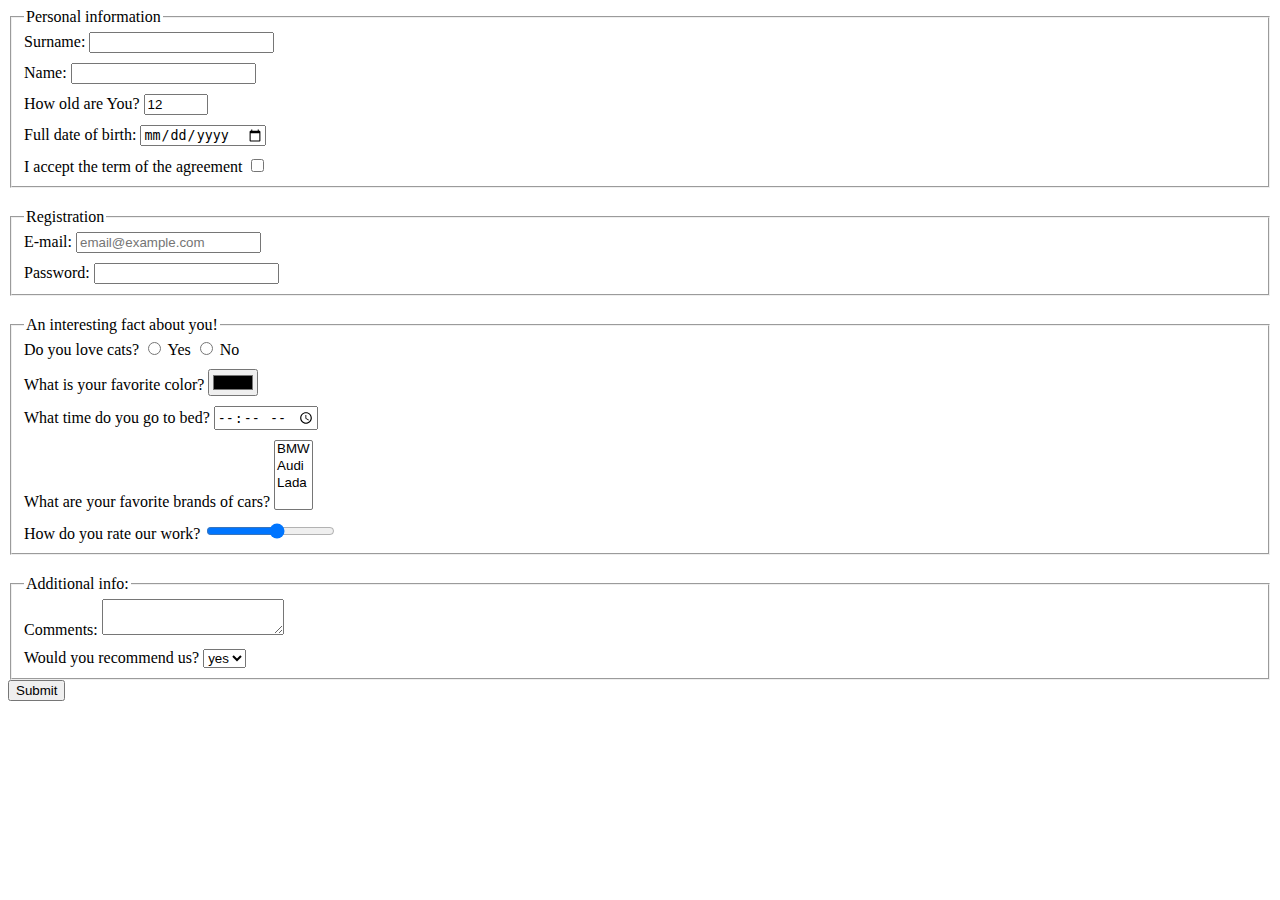
<file: index.html>
<!doctype html><html lang="en"><head><meta charset="UTF-8"><meta name="viewport" content="width=device-width, user-scalable=no, initial-scale=1.0, maximum-scale=1.0, minimum-scale=1.0"><meta http-equiv="X-UA-Compatible" content="ie=edge"><title>HTML Form</title><link rel="stylesheet" href="style.3aa51b1c.css"></head><body> <form action="https://mate-academy-form-lesson.herokuapp.com/create-application" method="post"> <fieldset class="fieldset first-field"> <legend>Personal information</legend> <div class="form-field"> <label> Surname: <input type="text" name="surname" autocomplete="off" required> </label> </div> <div class="form-field"> <label> Name: <input type="text" name="name" autocomplete="off" required> </label> </div> <div class="form-field"> <label> How old are You? <input type="number" value="12" name="age" min="1" max="100"> </label> </div> <div class="form-field"> <label> Full date of birth: <input type="date" name="birthday"> </label> </div> <div class="form-field"> <label> I accept the term of the agreement <input type="checkbox" name="agreement" value="yes" required> </label> </div> </fieldset> <fieldset class="fieldset"> <legend>Registration</legend> <div class="form-field"> <label> E-mail: <input type="email" name="email" placeholder="email@example.com" required> </label> </div> <div class="form-field"> <label> Password: <input type="password" name="password" minlength="6" maxlength="12" required> </label> </div> </fieldset> <fieldset class="fieldset"> <legend>An interesting fact about you!</legend> <div class="form-field"> Do you love cats? <label> <input type="radio" name="loveCats" value="yes"> Yes </label> <label> <input type="radio" name="loveCats" value="no"> No </label> </div> <div class="form-field"> <label> What is your favorite color? <input type="color" name="color"> </label> </div> <div class="form-field"> <label> What time do you go to bed? <input type="time" name="time"> </label> </div> <div class="form-field"> <label> What are your favorite brands of cars? <select name="car" multiple> <option value="bmw">BMW</option> <option value="audi">Audi</option> <option value="lada">Lada</option> </select> </label> </div> <div class="form-field"> <label> How do you rate our work? <input type="range" name="rate" min="1" max="10"> </label> </div> </fieldset> <fieldset class="fieldset"> <legend>Additional info:</legend> <div class="form-field"> <label> Comments: <textarea name="comments"></textarea> </label> </div> <div class="form-field"> <label> Would you recommend us? <select name="recommend"> <option value="yes">yes</option> <option value="no">no</option> </select> </label> </div> </fieldset> <button type="submit">Submit</button> </form> <script src="main.5883b77c.js"></script> </body></html>
</file>
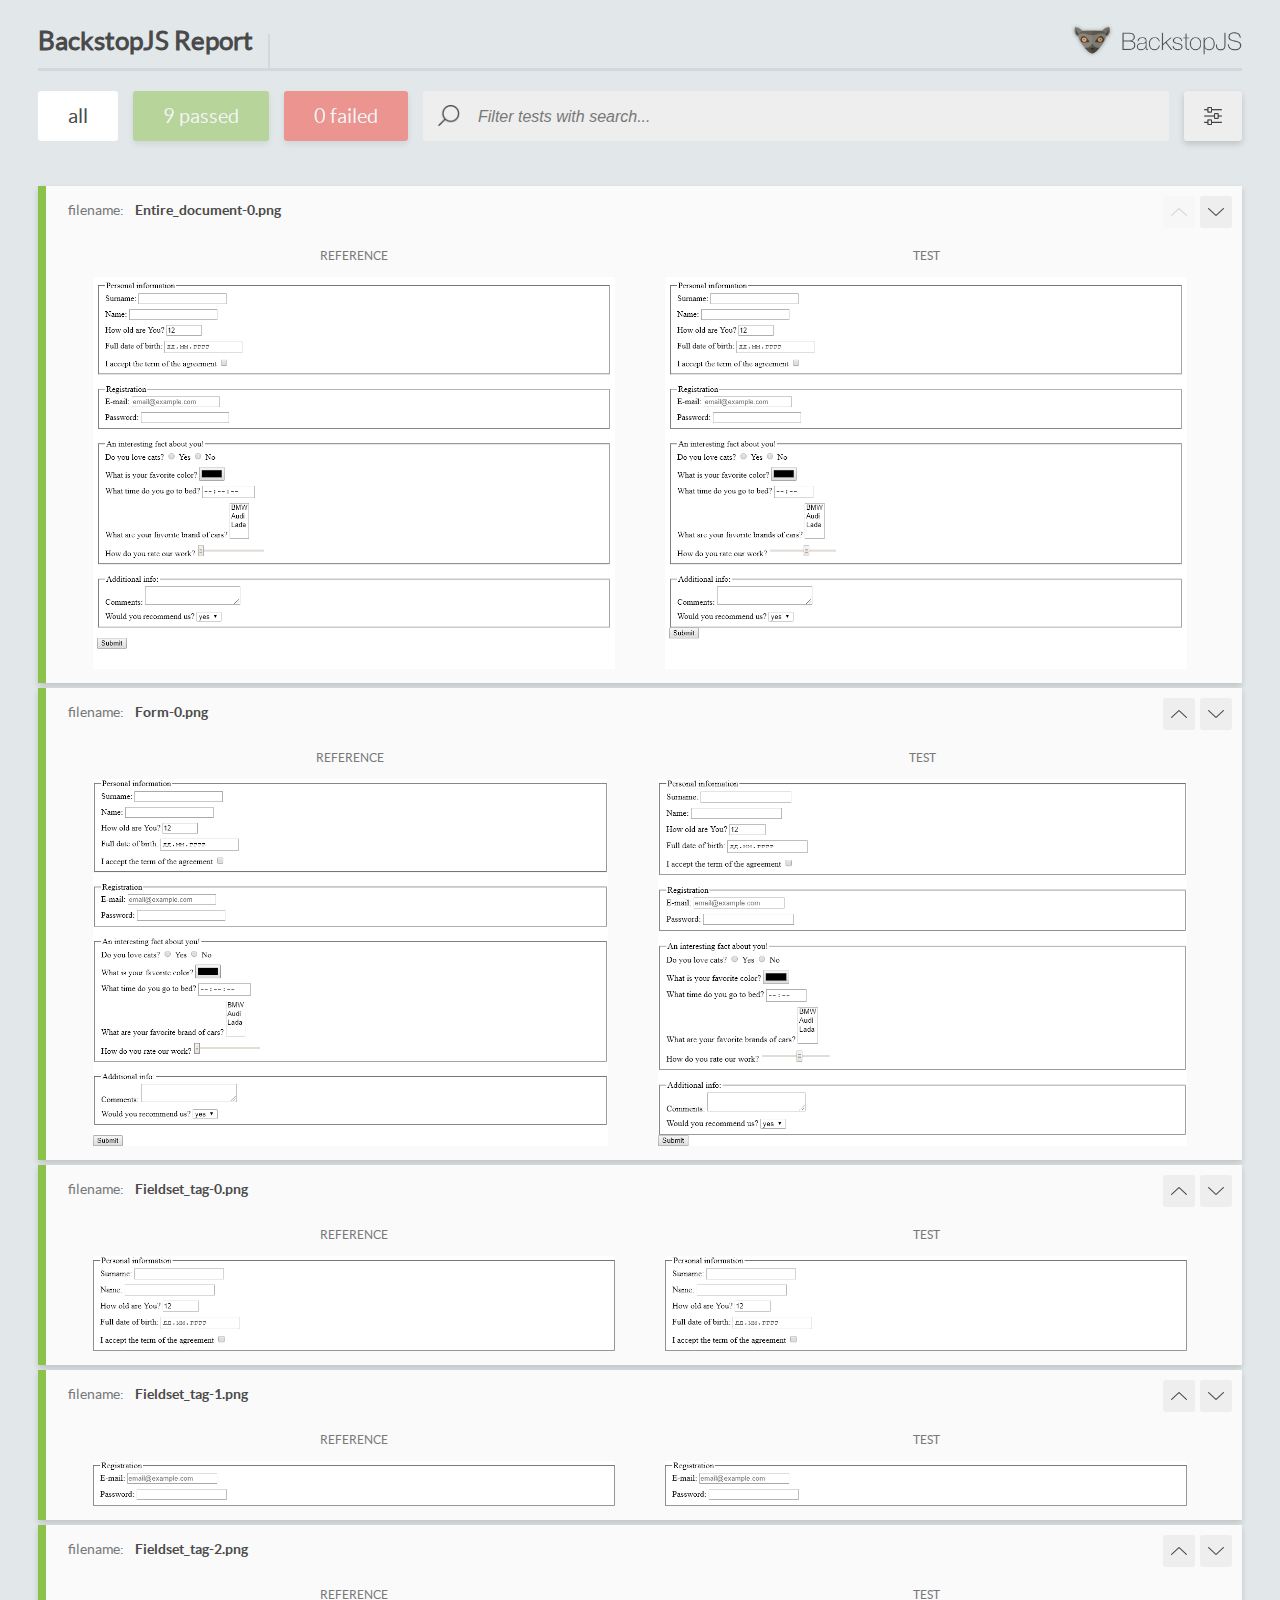
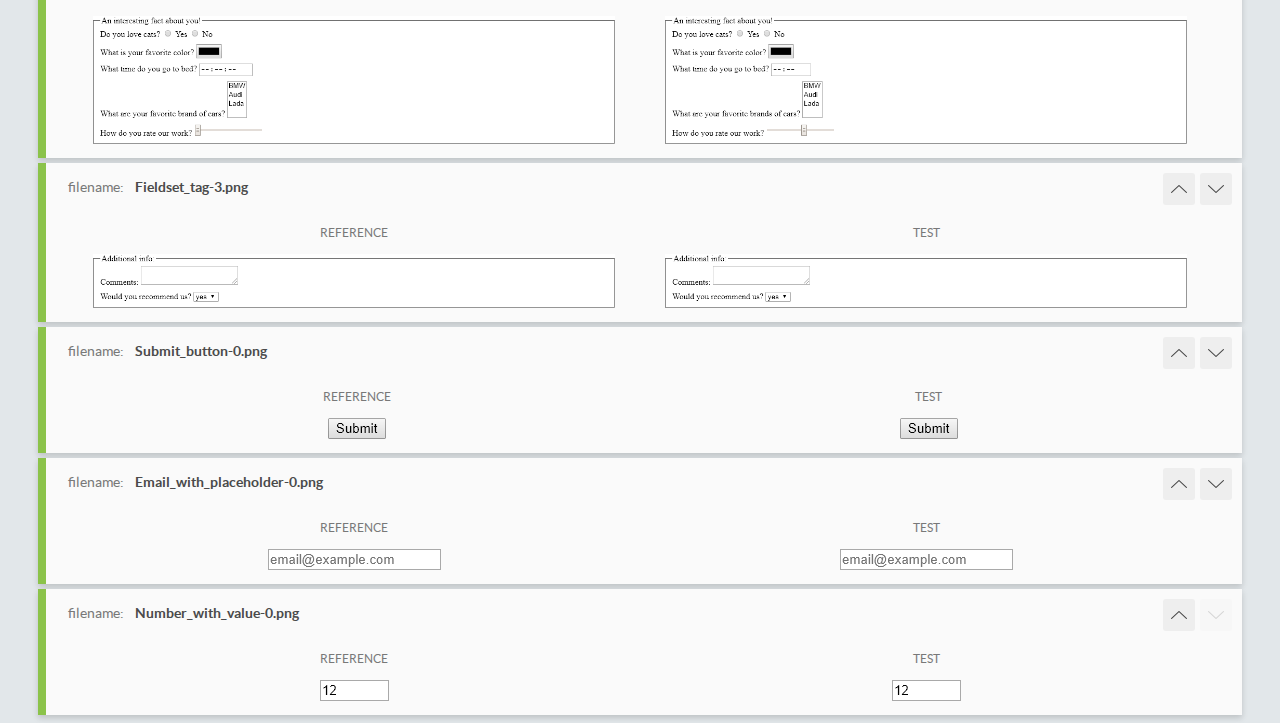
<file: report/html_report/index.html>
<!DOCTYPE html>
<html>
  <head>
    <meta charset="utf-8">
    <title>BackstopJS Report</title>

    <style>
      @font-face {
          font-family: 'latoregular';
          src: url('./assets/fonts/lato-regular-webfont.woff2') format('woff2'),
              url('./assets/fonts/lato-regular-webfont.woff') format('woff');
          font-weight: 400;
          font-style: normal;
      }
      @font-face {
          font-family: 'latobold';
          src: url('./assets/fonts/lato-bold-webfont.woff2') format('woff2'),
              url('./assets/fonts/lato-bold-webfont.woff') format('woff');
          font-weight: 700;
          font-style: normal;
      }

      .ReactModal__Body--open {
          overflow: hidden;
      }
      .ReactModal__Body--open .header {
        display: none;
      }

    </style>
  </head>
  <body style="background-color: #E2E7EA">
    <div id="root">

    </div>
    <script type="text/javascript">
      function report (report) { // eslint-disable-line no-unused-vars
        window.tests = report;
      }
    </script>
    <script type="text/javascript" src="config.js"></script>
    <script type="text/javascript" src="index_bundle.js"></script>
  </body>
</html>
</file>
<file: style.3aa51b1c.css>
.form-field{margin:10px 0}.fieldset{margin-top:20px}.fieldset div:last-child{margin-bottom:0}.fieldset div:nth-child(2),.first-field{margin-top:0}
/*# sourceMappingURL=style.3aa51b1c.css.map */
</file>
